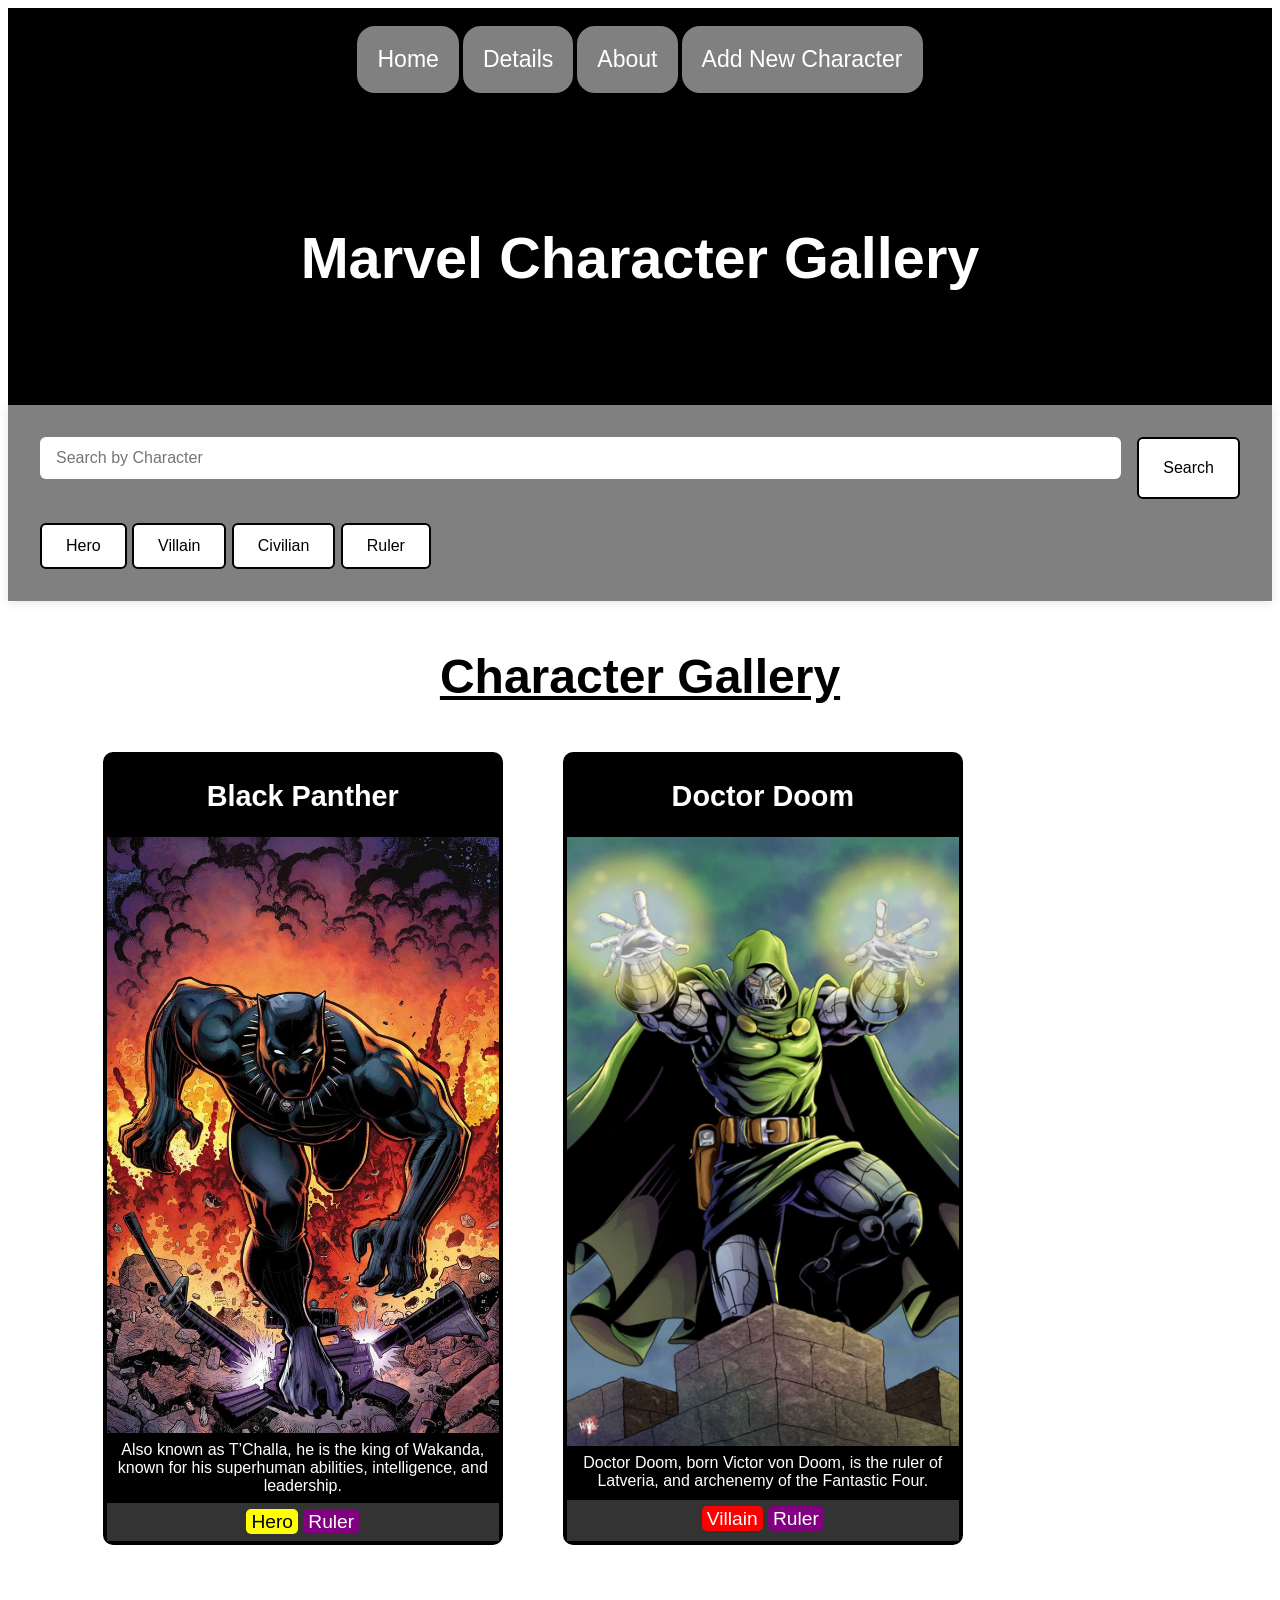
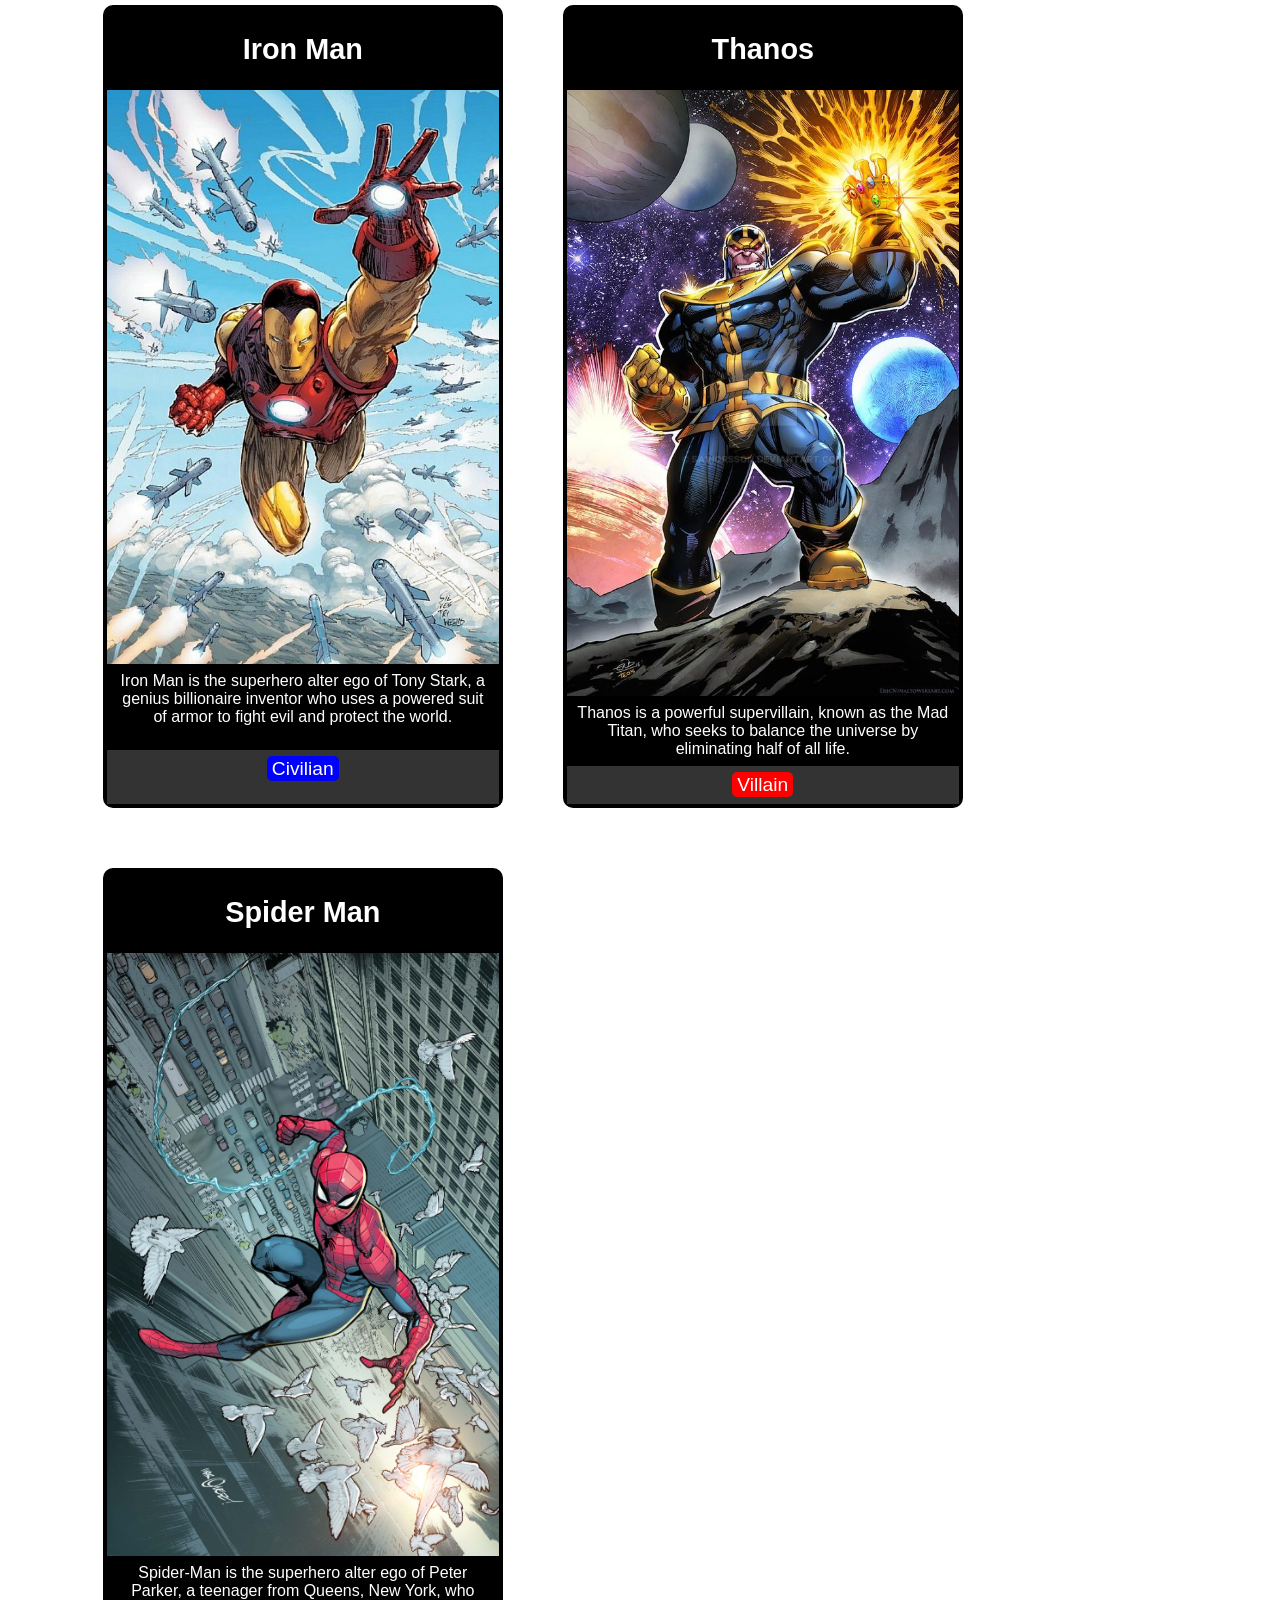
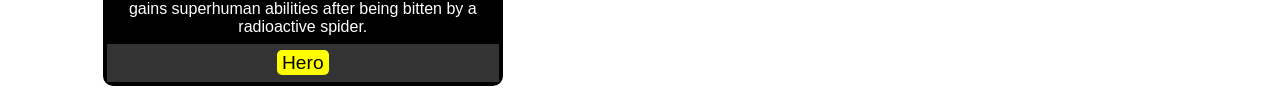
<file: index.html>
<!DOCTYPE html>
<html lang="en">

<head>
    <meta charset="UTF-8">
    <meta name="viewport" content="width=device-width, initial-scale=1.0">
    <title>My Web Page</title>
    <link rel="stylesheet" href="style.css">
</head>

<body>
    <nav>
        <ul class="main-nav">
            <a href="index.html">Home</a>
            <a href="details.html">Details</a>
            <a href="about.html">About</a>
            <a href="new-character-form.html">Add New Character</a>
        </ul>

        <header>
            <h1>Marvel Character Gallery</h1>
        </header>
    </nav>



    <div class="search-section">
        <div class="search-container">
            <input type="text" class="search-bar" placeholder="Search by Character">
            <button>Search</button>
        </div>

        <div class="filter-buttons">
            <button class="button-outline">Hero</button>
            <button class="button-outline">Villain</button>
            <button class="button-outline">Civilian</button>
            <button class="button-outline">Ruler</button>
        </div>
    </div>

    <h3>Character Gallery</h3>

    <div class="cards">
        <article class="card">
            <header>
                <a href="details.html">
                    <h2>Black Panther</h2>
                </a>
            </header>

            <img src="black-panther.jpg" alt="Black Panther" />

            <div class="content">
                <p>
                    Also known as T’Challa, he is the king of Wakanda, known for his superhuman abilities, intelligence,
                    and leadership.
                </p>
            </div>

            <footer>
                <span class="badge-hero">Hero</span>
                <span class="badge-ruler">Ruler</span>
            </footer>
        </article>

        <article class="card">
            <header>
                <a href="details.html">
                    <h2>Doctor Doom</h2>
                </a>
            </header>

            <img src="doctor-doom.jpg" alt="Doctor Doom" />

            <div class="content">
                <p>
                    Doctor Doom, born Victor von Doom, is the ruler of Latveria, and archenemy
                    of the Fantastic Four.
                </p>
            </div>
            <footer>
                <span class="badge-villain">Villain</span>
                <span class="badge-ruler">Ruler</span>
            </footer>
        </article>

        <article class="card">
            <header>
                <a href="details.html">
                    <h2>Iron Man</h2>
                </a>
            </header>

            <img src="iron-man.jpg" alt="Iron Man" />

            <div class="content">
                <p>
                    Iron Man is the superhero alter ego of Tony Stark, a genius billionaire inventor who uses a powered suit of armor to fight evil and protect the world.
                </p>
            </div>
            <footer>
                <span class="badge-civilian">Civilian</span>
            </footer>
        </article>
        
        <article class="card">
            <header>
                <a href="details.html">
                    <h2>Thanos</h2>
                </a>
            </header>

            <img src="thanos.jpg" alt="Thanos" />
            <div class="content">
                <p>
                    Thanos is a powerful supervillain, known as the Mad Titan, who seeks to balance the universe by eliminating half of all life.
                </p>
            </div>
            <footer>
                <span class="badge-villain">Villain</span>
            </footer>
        </article>

        <article class="card">
            <header>
                <a href="details.html">
                    <h2>Spider Man</h2>
                </a>
            </header>

            <img src="spider-man.jpg" alt="Spider-Man" />
            <div class="content">
                <p>
                    Spider-Man is the superhero alter ego of Peter Parker, a teenager from Queens, New York, who gains superhuman abilities after being bitten by a radioactive spider.
                </p>
            </div>
            <footer>
                <span class="badge-hero">Hero</span>
            </footer>
        </article>
    </div>
</body>

</html>
</file>
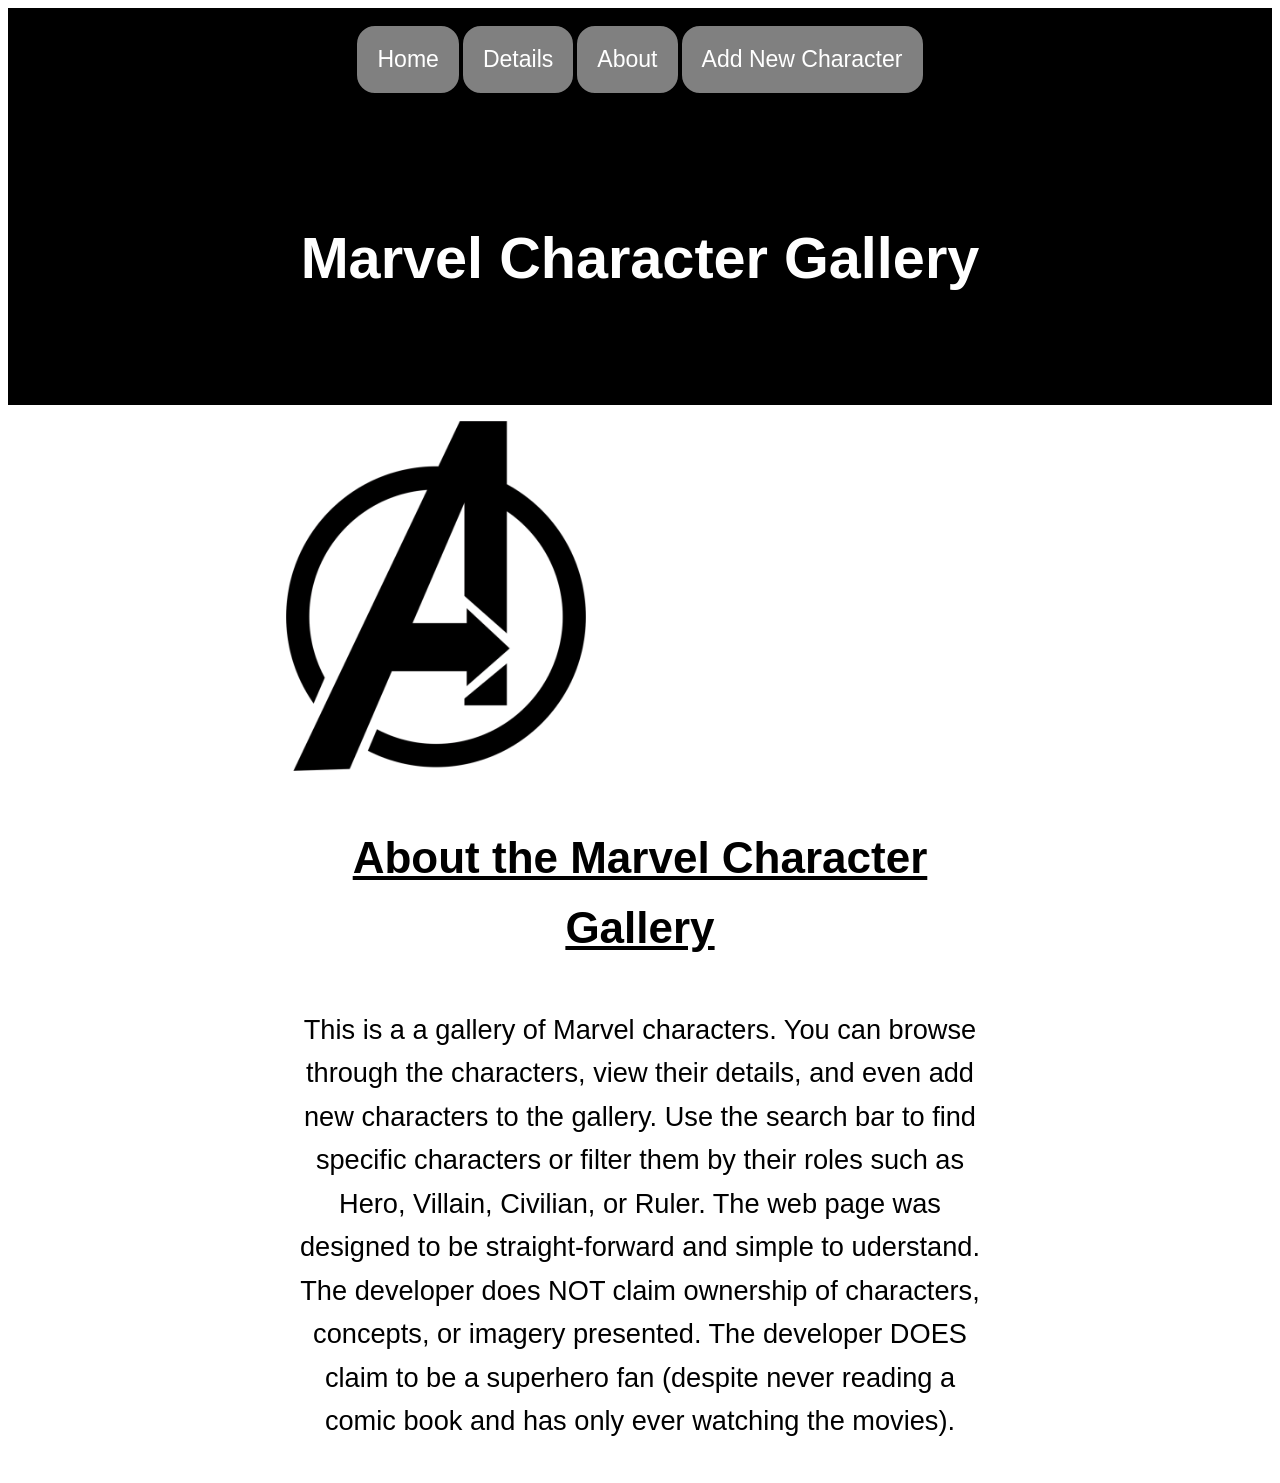
<file: about.html>
<!DOCTYPE html>
<html lang="en">

<head>
    <meta charset="UTF-8">
    <meta name="viewport" content="width=device-width, initial-scale=1.0">
    <title>My Web Page</title>
    <link rel="stylesheet" href="style.css">
</head>

<body>
    <nav>
        <ul class="main-nav">
            <a href="index.html">Home</a>
            <a href="details.html">Details</a>
            <a href="about.html">About</a>
            <a href="new-character-form.html">Add New Character</a>
        </ul>

        <header>
            <h1>Marvel Character Gallery</h1>
        </header>
    </nav>

    <div class="container">
        <div class="paragraph">
            <div class="column-image2">
                <img src="avengers.png" alt="Avengers" width="300" height="350">
            </div>

            <h3>About the Marvel Character Gallery</h3>

            <p>
                This is a a gallery of Marvel characters. You can browse through the characters, view their details, and
                even add new characters to the gallery.
                Use the search bar to find specific characters or filter them by their roles such as Hero, Villain,
                Civilian, or Ruler.

                The web page was designed to be straight-forward and simple to uderstand. The developer does NOT claim ownership
                of characters, concepts, or imagery presented. The developer DOES claim to be a superhero fan 
                (despite never reading a comic book and has only ever watching the movies).
            </p>
        </div>
    </div>

</body>

</html>
</file>
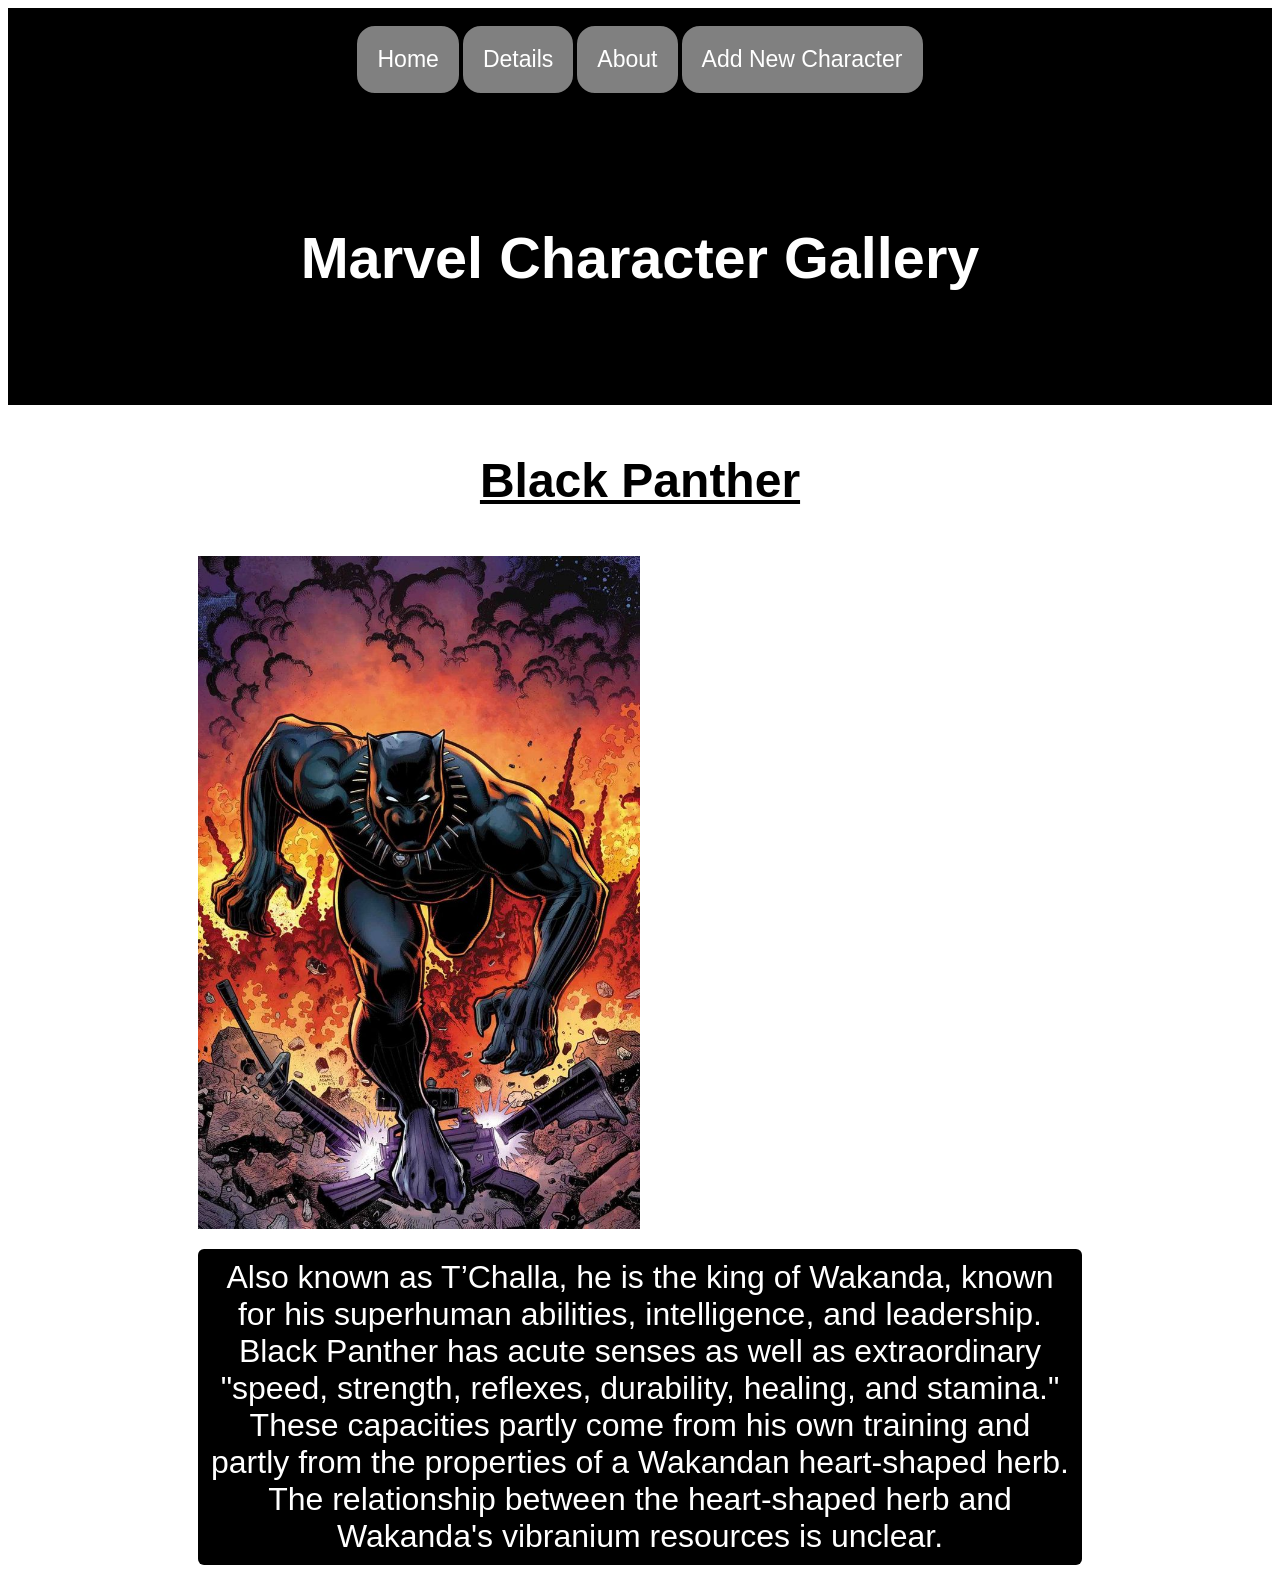
<file: details.html>
<!DOCTYPE html>
<html lang="en">

<head>
    <meta charset="UTF-8">
    <meta name="viewport" content="width=device-width, initial-scale=1.0">
    <title>My Web Page</title>
    <link rel="stylesheet" href="style.css">
</head>

<body>
    <nav>
        <ul class="main-nav">
            <li><a href="index.html">Home</a></li>
            <li><a href="details.html">Details</a></li>
            <li><a href="about.html">About</a></li>
            <li><a href="new-character-form.html">Add New Character</a></li>
        </ul>

        <header>
            <h1>Marvel Character Gallery</h1>
        </header>
    </nav>



    <div class="container">
        <div class="character-details">
            <div class="row">
                <div class="description-header">
                    <h3>Black Panther</h3>
                </div>
                
                <div class="column-image">
                    <img src="black-panther.jpg" alt="Black Panther">
                </div>
                <div class="column-description">
                    <p>
                         Also known as T’Challa, he is the king of Wakanda, known for his superhuman abilities, intelligence,
                        and leadership.
                    
                        Black Panther has acute senses as well as extraordinary "speed, strength, reflexes, durability, healing, and stamina." 
                        These capacities partly come from his own training and partly from the properties of a Wakandan heart-shaped herb. 
                        The relationship between the heart-shaped herb and Wakanda's vibranium resources is unclear.
                    </p>
                </div>
            </div>
        </div>
    </div>
</body>

</html>
</file>
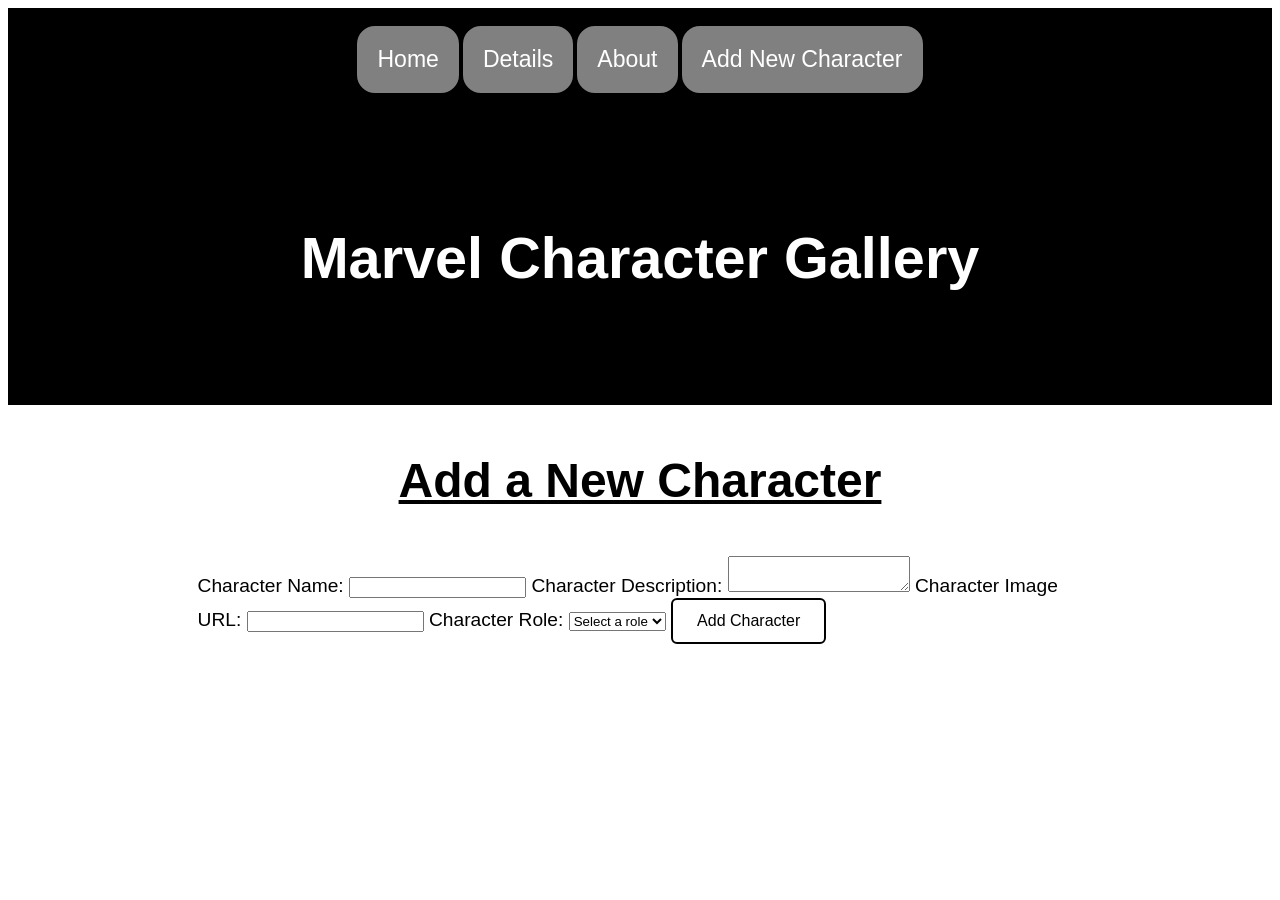
<file: new-character-form.html>
<!DOCTYPE html>
<html lang="en">

<head>
    <meta charset="UTF-8">
    <meta name="viewport" content="width=device-width, initial-scale=1.0">
    <title>My Web Page</title>
    <link rel="stylesheet" href="style.css">
</head>

<body>
    <nav>
        <ul class="main-nav">
            <li><a href="index.html">Home</a></li>
            <li><a href="details.html">Details</a></li>
            <li><a href="about.html">About</a></li>
            <li><a href="new-character-form.html">Add New Character</a></li>
        </ul>

        <header>
            <h1>Marvel Character Gallery</h1>
        </header>
    </nav>

    <div class="container">
        <div class="new-character-form">
            <h3>Add a New Character</h3>
            <form action="submit-character.php" method="POST">
                <label for="name">Character Name:</label>
                <input type="text" id="name" name="name" required>

                <label for="description">Character Description:</label>
                <textarea id="description" name="description" required></textarea>

                <label for="image">Character Image URL:</label>
                <input type="url" id="image" name="image" required>

                <label for="role">Character Role:</label>
                <select id="role" name="role" required>
                    <option value="">Select a role</option>
                    <option value="hero">Hero</option>
                    <option value="villain">Villain</option>
                    <option value="civilian">Civilian</option>
                    <option value="ruler">Ruler</option>
                </select>

                <button type="submit">Add Character</button>
            </form>
    </div>
</body>

</html>
</file>
<file: style.css>
.main-nav {
  justify-content: center;
  margin: 0;
  padding: 1rem;
  list-style: none;
  font: 1.2em sans-serif;

  display: flex;
  background-color: black;
}

.main-nav a:hover {
  background-color: white;
  color: black;
}

.main-nav a {
  align-self: center;
  padding: 20px;
  display: block;
  background-color: grey;
  color: white;
  border: 2px solid black;
  border-radius: 20px;
}

.badge-hero {
  background-color: yellow;
  color: black;
  border-radius: 5px;
  padding: 2px 5px;
}

.badge-villain {
  background-color: red;
  color: white;
  border-radius: 5px;
  padding: 2px 5px;
}

.badge-civilian {
  background-color: blue;
  color: white;
  border-radius: 5px;
  padding: 2px 5px;
}

.badge-ruler {
  background-color: purple;
  color: white;
  border-radius: 5px;
  padding: 2px 5px;
}

.push {
  margin-left: auto;
}

header {
  padding: 1rem;
  text-align: center;
  margin-bottom: 0;
  margin-top: 0;
  background-color: black;
  color: white;
}

h1 {
  font-size: 3em;
  text-align: center;
  background-color: black;
  color: white;
  padding-top: 50px;
  padding-bottom: 50px;
}

h2 {
  font-size: 1.5em;
  text-align: center;
}

h3 {
  font-size: 2.5em;
  text-align: center;
  text-decoration: underline;
}

.container {
  max-width: 70%;
  margin: 0 auto;
  gap: 1em;
}

.search-bar {
  display: flex;
  justify-content: center;
  margin-bottom: 20px;
}

body {
  font: 1.2em sans-serif;
}

img {
  max-width: 100%;
}

.cards {
  max-width: 85%;
  margin: 1em auto;

  display: grid;
  grid-template-columns: repeat(auto-fill, minmax(400px, 400px));
  grid-gap: 60px;
}

.card {
  border: 4px solid black;
  border-radius: 10px;

  display: grid;
  grid-template-rows: max-content auto;
}

.card img {
  object-fit: cover;
  width: 100%;
  height: 100%;
}

.card h2 {
  margin: 0;
  padding: 0.5rem;
  border-color: black;
}

.card .content {
  padding: 0.5rem;
  background-color: black;
  color: white;
}

.card footer {
  background-color: #333333;
  color: white;
  padding: 0.5rem;
}

.search-section {
  background: grey;
  padding: 2rem;
  box-shadow: 0 2px 10px rgba(0, 0, 0, 0.1);
  margin-bottom: 2rem;
}

.search-container {
  display: flex;
  gap: 1rem;
  margin-bottom: 1.5rem;
  border-radius: 8px;
}

.search-bar {
  flex: 1;
  padding: 0.75rem 1rem;
  border: 2px solid var(--border-color);
  border-radius: 6px;
  font-size: 1rem;
  transition: var(--transition);
}

.search-bar:focus {
  outline: none;
  border-color: var(--accent-color);
  box-shadow: 0 0 0 3px rgba(52, 152, 219, 0.1);
}

button {
  padding: 0.75rem 1.5rem;
  background-color: white;
  color: black;
  border: 2px solid black;
  border-radius: 6px;
  font-size: 1rem;
  cursor: pointer;
  transition: var(--transition);
}

.paragraph {
  max-width: 80%;
  margin: 0 auto;
  padding: 1rem;
  font-size: 1.1rem;
  line-height: 1.6;
  color: black;
  justify-items: center;
}

.paragraph p {
  margin-bottom: 1rem;
  font-size: 1.7rem;
}

.column-description {
  display: flex;
  flex-direction: column;
  gap: 0;
  width: auto;
}

.column-description p{
  display: flex;
  background-color: black;
  color: white;
  flex-direction: column;
  gap: 0;
  width: auto;
  font-size: 2rem;
  padding: 10px;
  border-radius: 6px;
}

.column-image {
  display: flex;
  gap: 0;
  width: 50%;
  justify-self: center;
  margin-top: 10px;
  margin-bottom: 20px;
}

button:hover {
  background-color: black;
  color: white;
}

a {
  text-decoration: none;
  color: inherit;
}

p {
  text-align: center;
  margin: 0;
  padding: 0;
  font-size: 1rem;
}

footer {
  background-color: black;
  color: white;
  text-align: center;
  padding: 1rem;
}
</file>
